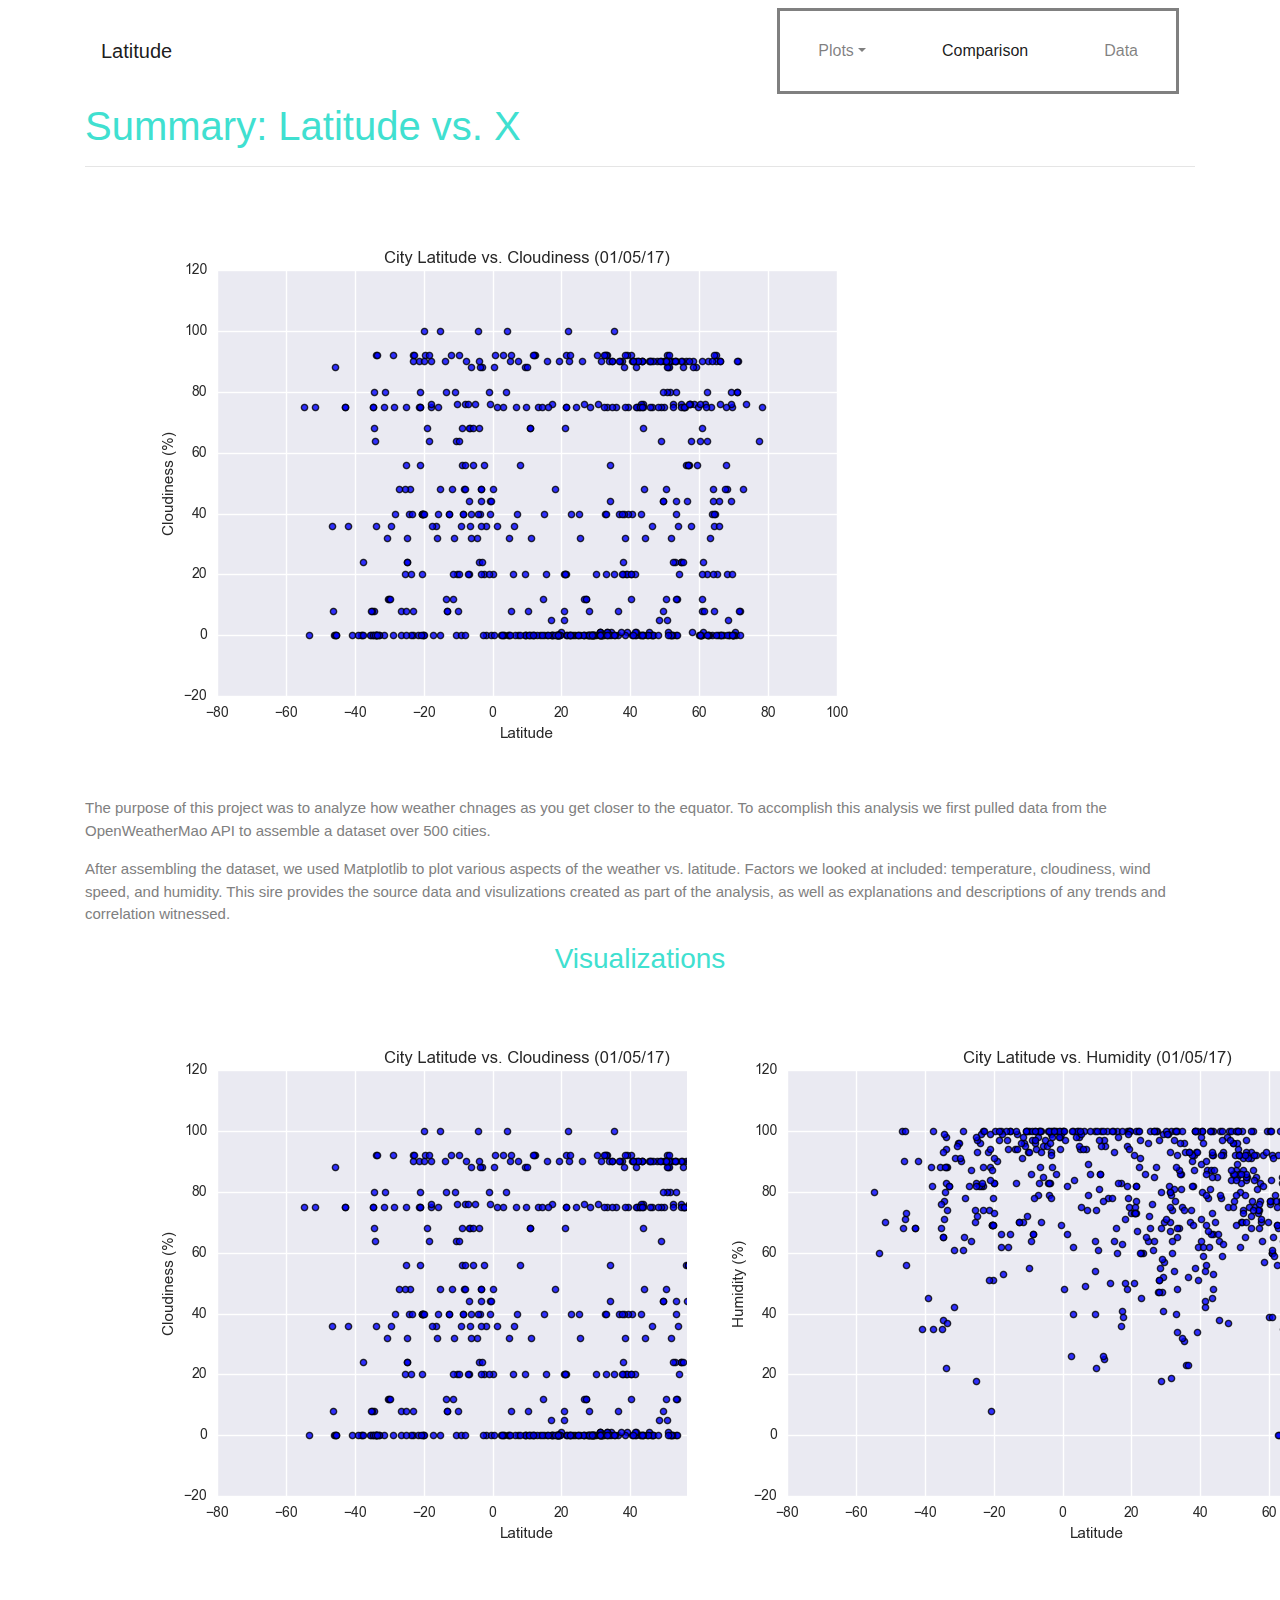
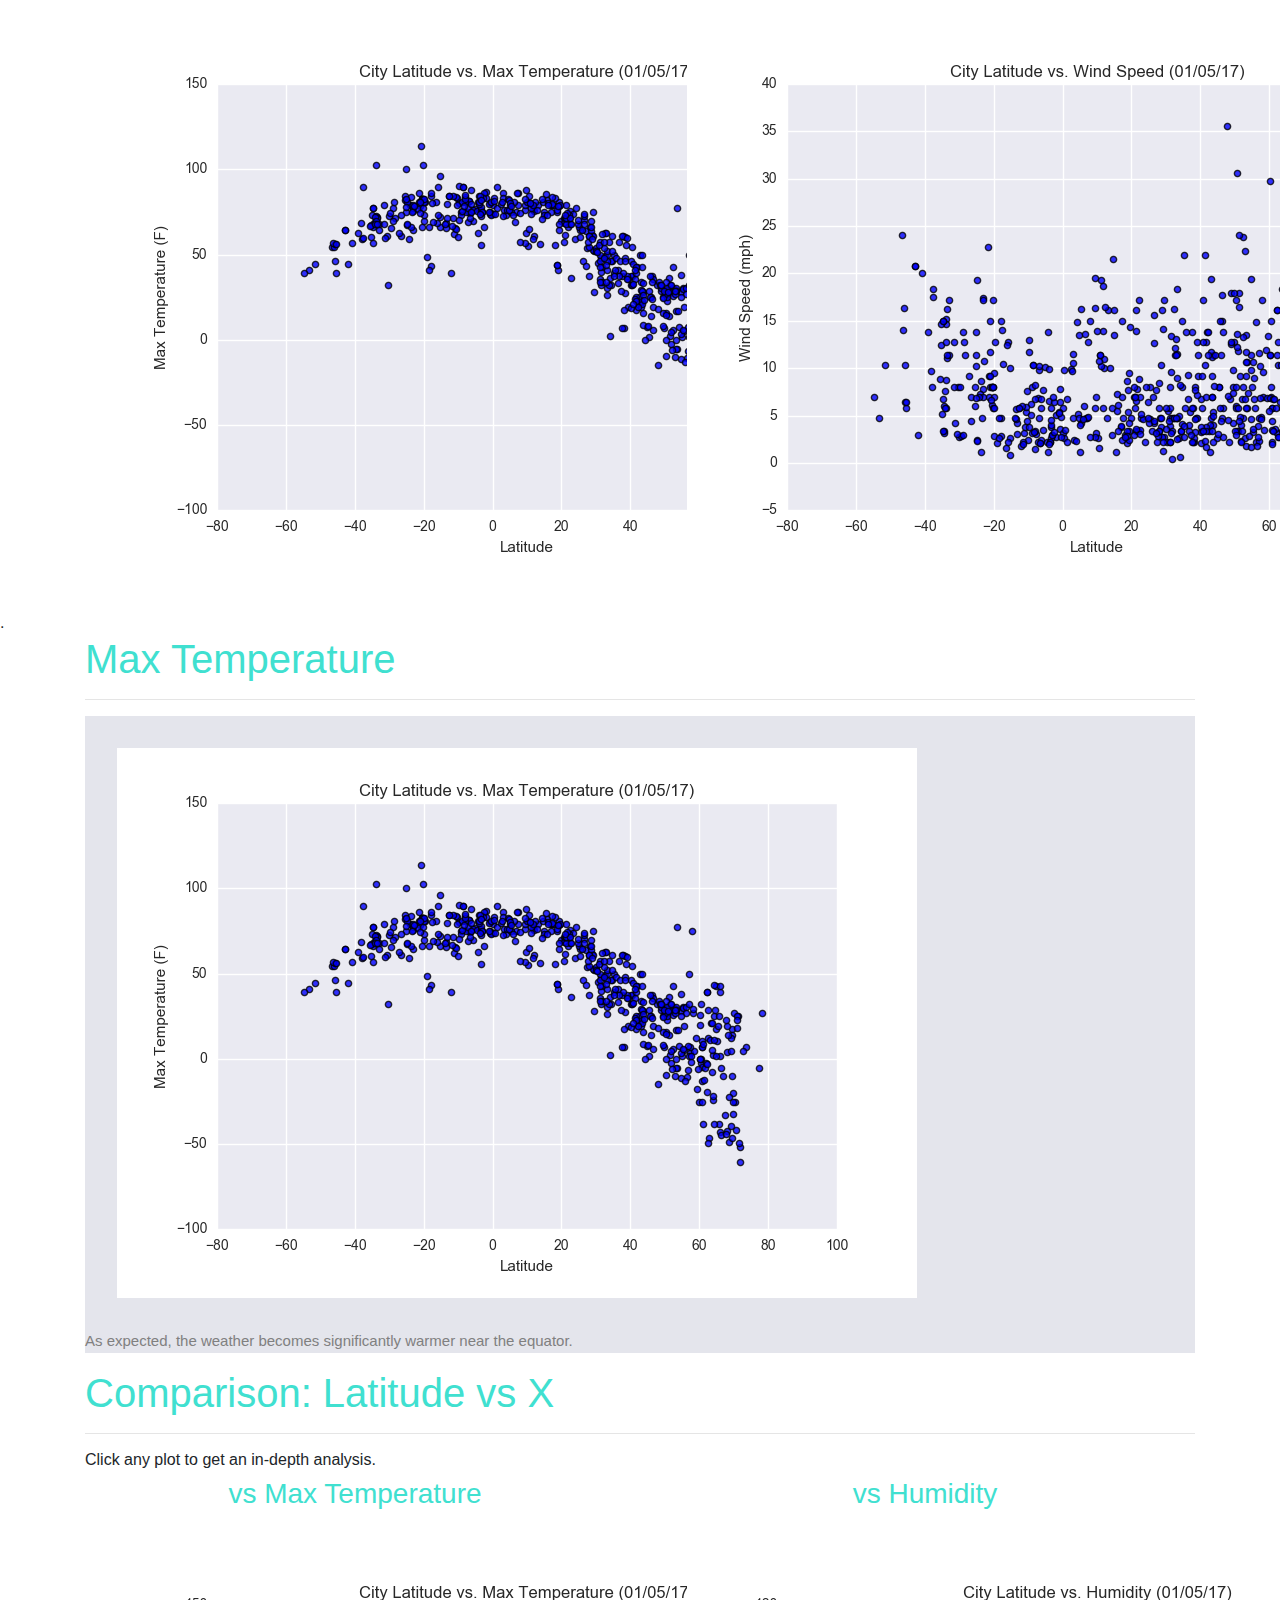
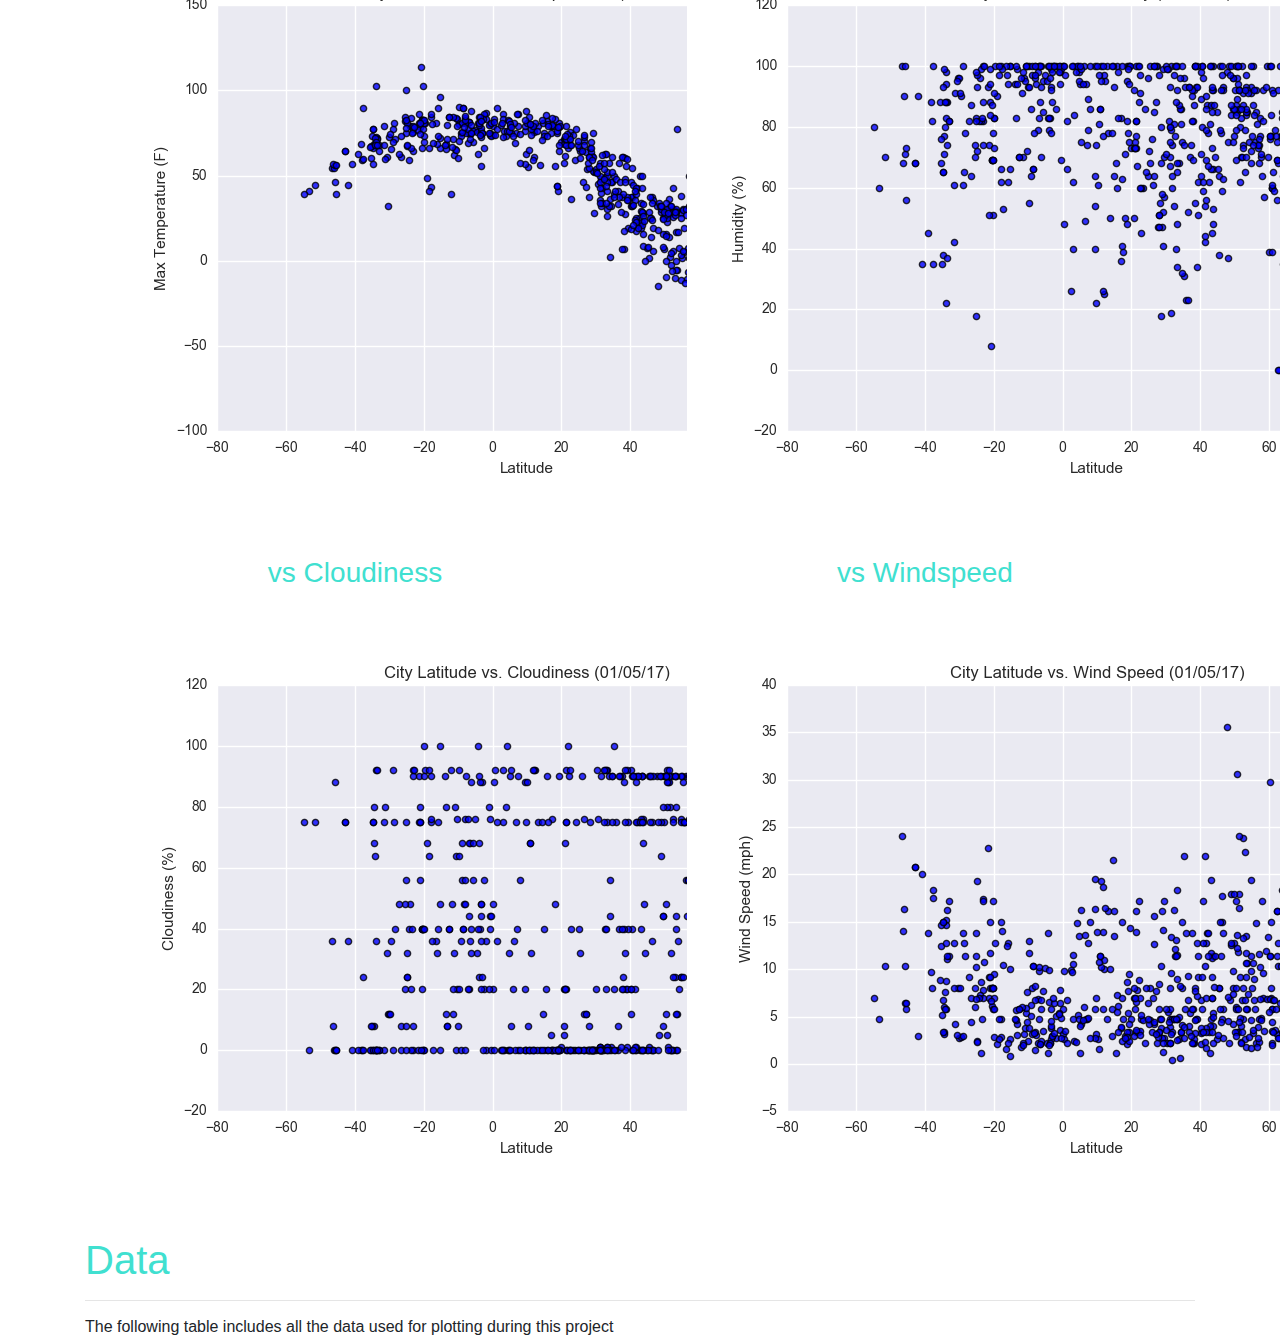
<file: index.html>
<!DOCTYPE html>
<html lang="en">

<head>
  <meta charset="UTF-8">
  <title>HW 9 | Assignment - Web Visualization Dashboard (Latitude)</title>
  <link rel="stylesheet" type="text/css" href="style.css">
  <!-- Bootstrap CSS -->
  <link rel="stylesheet" href="https://stackpath.bootstrapcdn.com/bootstrap/4.3.1/css/bootstrap.min.css" integrity="sha384-ggOyR0iXCbMQv3Xipma34MD+dH/1fQ784/j6cY/iJTQUOhcWr7x9JvoRxT2MZw1T"
  crossorigin="anonymous">
</head>

<body>
  <div class="container">
    <nav class="navbar navbar-expand-md navbar-light bg-none">
      <a class="navbar-brand" href="index.html">Latitude</a>
      <button class="navbar-toggler d-lg-none" type="button" data-toggle="collapse" data-target="#collapsibleNavId" aria-controls="collapsibleNavId"
          aria-expanded="false" aria-label="Toggle navigation">
        <span class="navbar-toggler-icon"></span>
      </button>
      <div class="collapse navbar-collapse" id="collapsibleNavId">
        <ul class="navbar-nav ml-auto mt-2 mt-lg-0">
          <li class="nav-item dropdown">
             <a class="nav-link dropdown-toggle" href="#" id="dropdownId" data-toggle="dropdown" aria-haspopup="true" aria-expanded="false">Plots</a>
              <div class="dropdown-menu" aria-labelledby="dropdownId">
                <a class="dropdown-item" href="viz1.html">Visualization 1</a>
                <a class="dropdown-item" href="viz2.html">Visualization 2</a>
                <a class="dropdown-item" href="viz3.html">Visualization 3</a>
                <a class="dropdown-item" href="viz4.html">Visualization 4</a>
              </div>
          </li>
          <li class="nav-item active">
            <a class="nav-link" href="comp.html">Comparison <span class="sr-only">(current)</span></a>
          </li>
          <li class="nav-item">
            <a class="nav-link" href="data.html">Data</a>
          </li>
        </ul>
      </div>
    </nav>

    <!-- Landing Page -->
    <h1>Summary: Latitude vs. X</h1>
    <hr>

    <!-- Landing Page Image to start project explaination-->
    <a target="_blank" href="assets/images/cloudymap.png">
        <img src="assets/images/cloudymap.png" alt="Cloudy Map">
    </a>

    <!-- Landing Page paragraph 1-->
    <p>
        The purpose of this project was to analyze how weather chnages as you
        get closer to the equator. To accomplish this analysis we first pulled
        data from the OpenWeatherMao API to assemble a dataset over 500 cities.
    </p>

    <!-- Landing Page paragraph 2-->
    <P>
        After assembling the dataset, we used Matplotlib to plot various aspects
        of the weather vs. latitude. Factors we looked at included: temperature,
        cloudiness, wind speed, and humidity. This sire provides the source data
        and visulizations created as part of the analysis, as well as explanations
        and descriptions of any trends and correlation witnessed.
    </P>
  </div>
    <!-- Landing Page paragraph 4 visualizations-->
    <div class="container">

    <h3>Visualizations</h3>

      <div class="row">
          <div class="col-lg-6 col-md-6 col-sm-12">
            <a target="_blank" href="assets/images/cloudymap.png">
              <img src="assets/images/cloudymap.png" alt="Cloudy Map">
            </a>
          </div>
          <div class="col-lg-6 col-md-6 col-sm-12"">
            <a target="_blank" href="assets/images/humiditymap.png">
              <img src="assets/images/humiditymap.png" alt="Humidity Map">
            </a>
          </div>
      </div>
      <div class="row">
          <div class="col-lg-6 col-md-6 col-sm-12"">
            <a href="assets/images/temperaturemap.png">
              <img target="_blank" src="assets/images/temperaturemap.png" alt="Tempurature Map">
            </a>
          </div>
          <div class="col-lg-6 col-md-6 col-sm-12"">
            <a href="assets/images/windmap.png">
              <img target="_blank" src="assets/images/windmap.png" alt="Wind Map">
            </a>
          </div>
      </div>
    </div>
    
    <!-- Visualization Page-->
    .<div class="container">
      <h1>Max Temperature</h1>
      <hr>
      <section>
          <article>
            <a href="assets/images/temperaturemap.png">
              <img target="_blank" src="assets/images/temperaturemap.png" alt="Tempurature Map">
            </a>
          </article>
          <article>
            <p>
              As expected, the weather becomes significantly warmer near the equator.
            </p>
          </article>
      </section>
    </div>


    <!-- Comaprison Page -->
    <div class="container"> 

    <h1>Comparison: Latitude vs X</h1>
    <hr>
    <h6>Click any plot to get an in-depth analysis.</h6>

      <div class="row mb-4">
        <div class="col-lg-6 col-md-6 col-sm-12 col-xs-12">
          <h3>vs Max Temperature</h3>
              <a href="assets/images/temperaturemap.png">
              <img target="_blank" src="assets/images/temperaturemap.png" alt="Tempurature Map">
              </a> 
        </div>
        <div class="col-lg-6 col-md-6 col-sm-12 col-xs-12">
          <h3>vs Humidity</h3>
                <a target="_blank" href="assets/images/humiditymap.png">
                  <img src="assets/images/humiditymap.png" alt="Humidity Map">
                </a>
        </div>
      </div>

      <div class="row mb-4">
          <div class="col-lg-6 col-md-6 col-sm-12 col-xs-12">
            <h3>vs Cloudiness</h3>
                  <a target="_blank" href="assets/images/cloudymap.png">
                    <img src="assets/images/cloudymap.png" alt="Cloudy Map">
                  </a>
          </div>
          <div class="col-lg-6 col-md-6 col-sm-12 col-xs-12">
            <h3>vs Windspeed</h3>
                  <a href="assets/images/windmap.png">
                    <img target="_blank" src="assets/images/windmap.png" alt="Wind Map">
                  </a>  
          </div>
      </div>
    </div>

    <!--Data Page-->
    <div class="container">
      <h1>Data</h1>
      <hr>
      <h6>The following table includes all the data used for plotting during this project</h6>


    </div>
</body>

</html>
</file>
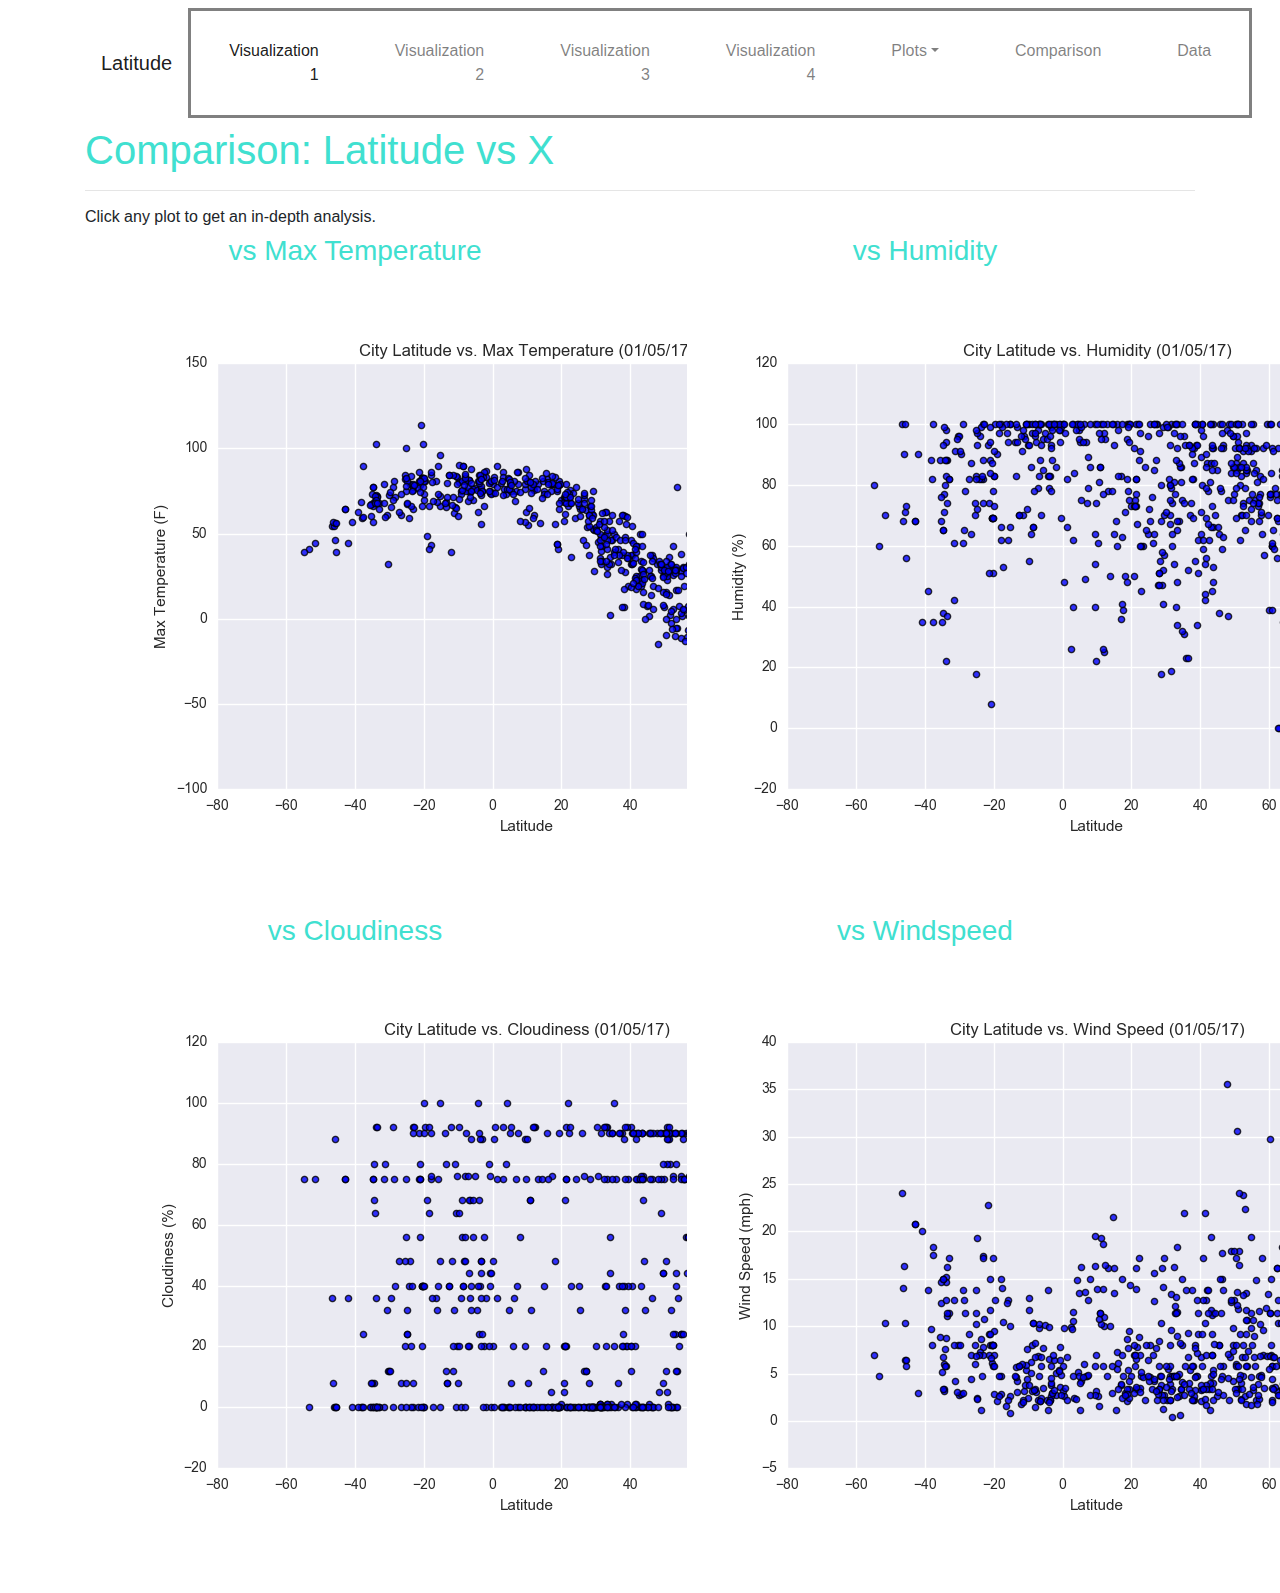
<file: comp.html>
<!DOCTYPE html>
<html lang="en">

<head>
  <meta charset="UTF-8">
  <title>HW 9 | Assignment - Web Visualization Dashboard (Latitude)</title>
  <link rel="stylesheet" type="text/css" href="style.css">
  <!-- Bootstrap CSS -->
  <link rel="stylesheet" href="https://stackpath.bootstrapcdn.com/bootstrap/4.3.1/css/bootstrap.min.css" integrity="sha384-ggOyR0iXCbMQv3Xipma34MD+dH/1fQ784/j6cY/iJTQUOhcWr7x9JvoRxT2MZw1T"
  crossorigin="anonymous">
</head>

<body>
  <div class="container">
      <nav class="navbar navbar-expand-md navbar-light bg-none">
          <a class="navbar-brand" href="index.html">Latitude</a>
          <button class="navbar-toggler d-lg-none" type="button" data-toggle="collapse" data-target="#collapsibleNavId" aria-controls="collapsibleNavId"
              aria-expanded="false" aria-label="Toggle navigation">
            <span class="navbar-toggler-icon"></span>
          </button>
          <div class="collapse navbar-collapse" id="collapsibleNavId">
            <ul class="navbar-nav ml-auto mt-2 mt-lg-0">
                <li class="nav-item active">
                    <a class="nav-link" href="viz1.html">Visualization 1</a>
                </li>
                <li class="nav-item">
                    <a class="nav-link" href="viz2.html">Visualization 2</a>
                </li>
                <li class="nav-item">
                    <a class="nav-link" href="viz3.html">Visualization 3</a>
                </li>
                <li class="nav-item">
                    <a class="nav-link" href="viz4.html">Visualization 4</a>
                </li>
              
              <li class="nav-item dropdown">
                 <a class="nav-link dropdown-toggle" href="#" id="dropdownId" data-toggle="dropdown" aria-haspopup="true" aria-expanded="false">Plots</a>
                  <div class="dropdown-menu" aria-labelledby="dropdownId">
                    <a class="dropdown-item" href="viz1.html">Visualization 1</a>
                    <a class="dropdown-item" href="viz2.html">Visualization 2</a>
                    <a class="dropdown-item" href="viz3.html">Visualization 3</a>
                    <a class="dropdown-item" href="viz4.html">Visualization 4</a>
                  </div>
              </li>
              <li class="nav-item">
                <a class="nav-link" href="comp.html">Comparison</a>
              </li>
              <li class="nav-item">
                <a class="nav-link" href="data.html">Data</a>
              </li>
            </ul>
          </div>
        </nav>
    </div>

    <!-- Comaprison Page -->
    <div class="container"> 

    <h1>Comparison: Latitude vs X</h1>
    <hr>
    <h6>Click any plot to get an in-depth analysis.</h6>

      <div class="row mb-4">
        <div class="col-lg-6 col-md-6 col-sm-12 col-xs-12">
          <h3>vs Max Temperature</h3>
              <a href="assets/images/temperaturemap.png">
              <img target="_blank" src="assets/images/temperaturemap.png" alt="Tempurature Map">
              </a> 
        </div>
        <div class="col-lg-6 col-md-6 col-sm-12 col-xs-12">
          <h3>vs Humidity</h3>
                <a target="_blank" href="assets/images/humiditymap.png">
                  <img src="assets/images/humiditymap.png" alt="Humidity Map">
                </a>
        </div>
      </div>

      <div class="row mb-4">
          <div class="col-lg-6 col-md-6 col-sm-12 col-xs-12">
            <h3>vs Cloudiness</h3>
                  <a target="_blank" href="assets/images/cloudymap.png">
                    <img src="assets/images/cloudymap.png" alt="Cloudy Map">
                  </a>
          </div>
          <div class="col-lg-6 col-md-6 col-sm-12 col-xs-12">
            <h3>vs Windspeed</h3>
                  <a href="assets/images/windmap.png">
                    <img target="_blank" src="assets/images/windmap.png" alt="Wind Map">
                  </a>  
          </div>
      </div>
    </div>
</body>

</html>
</file>
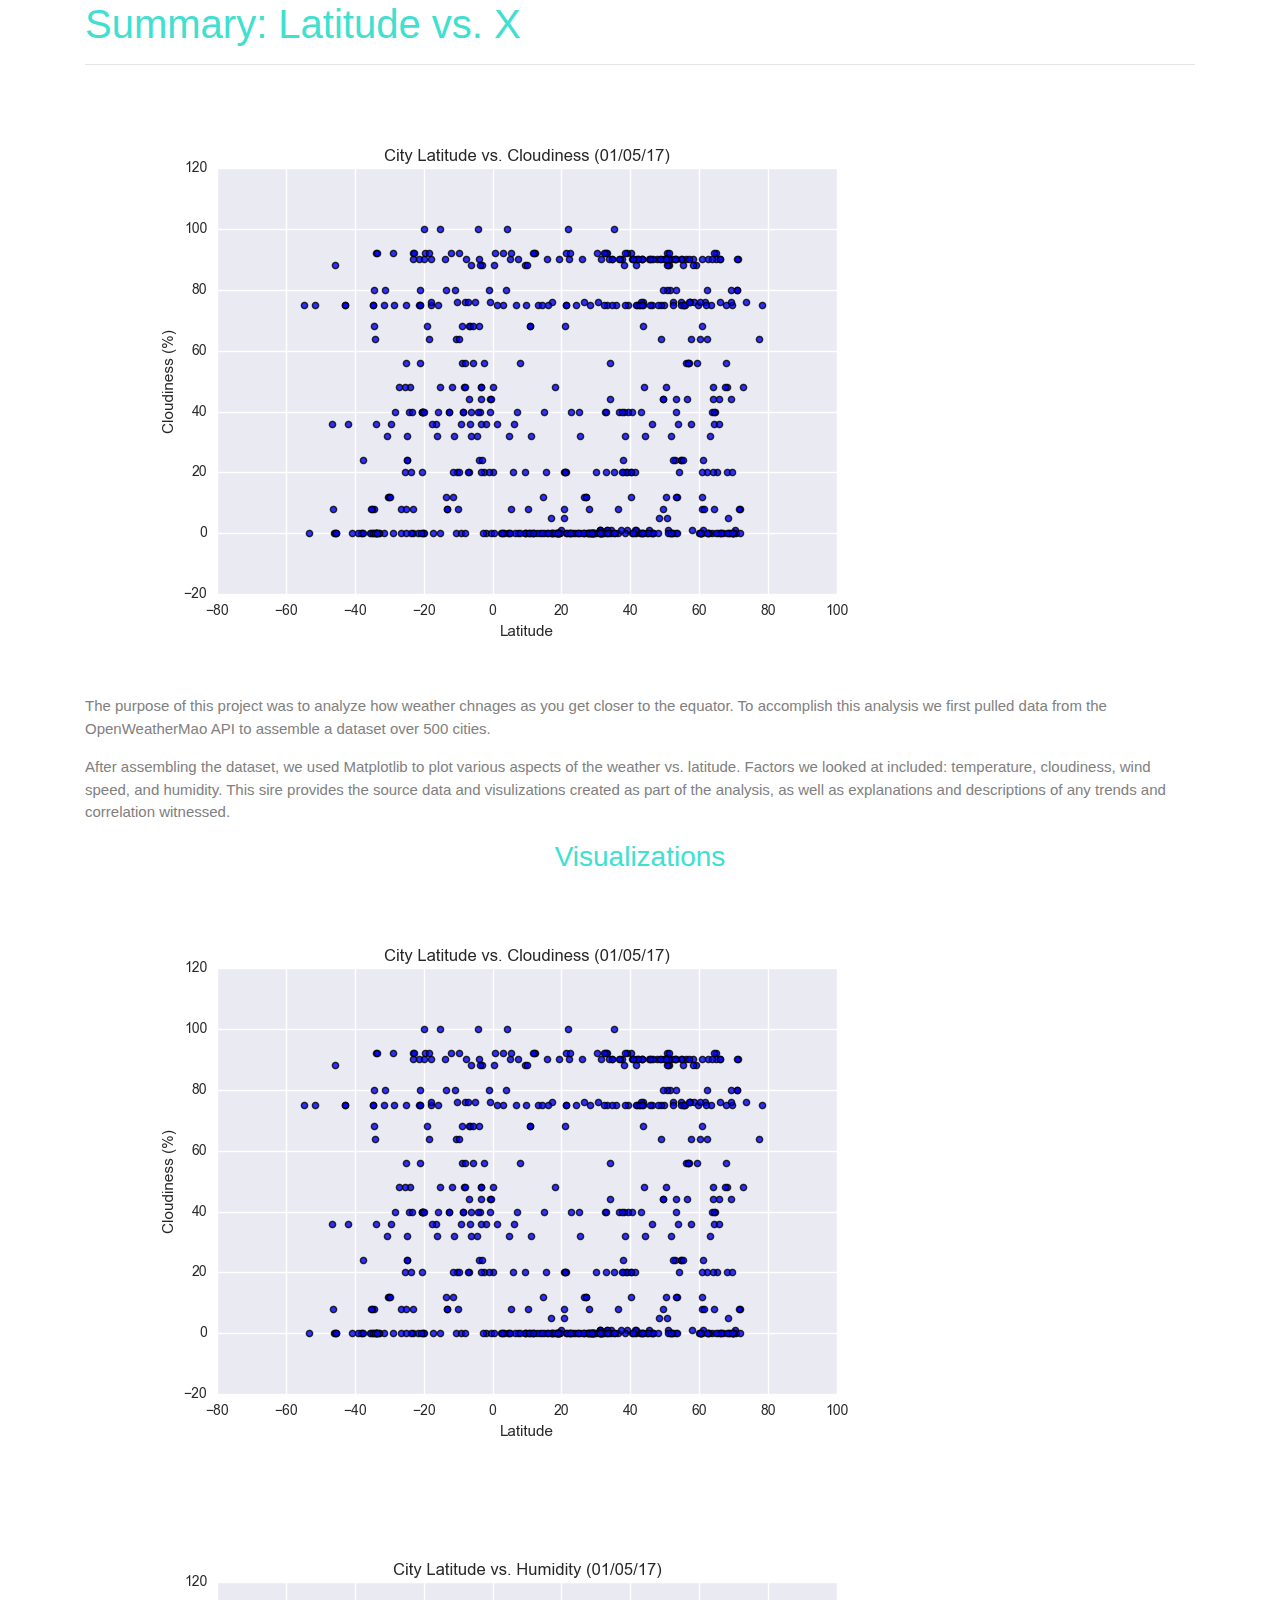
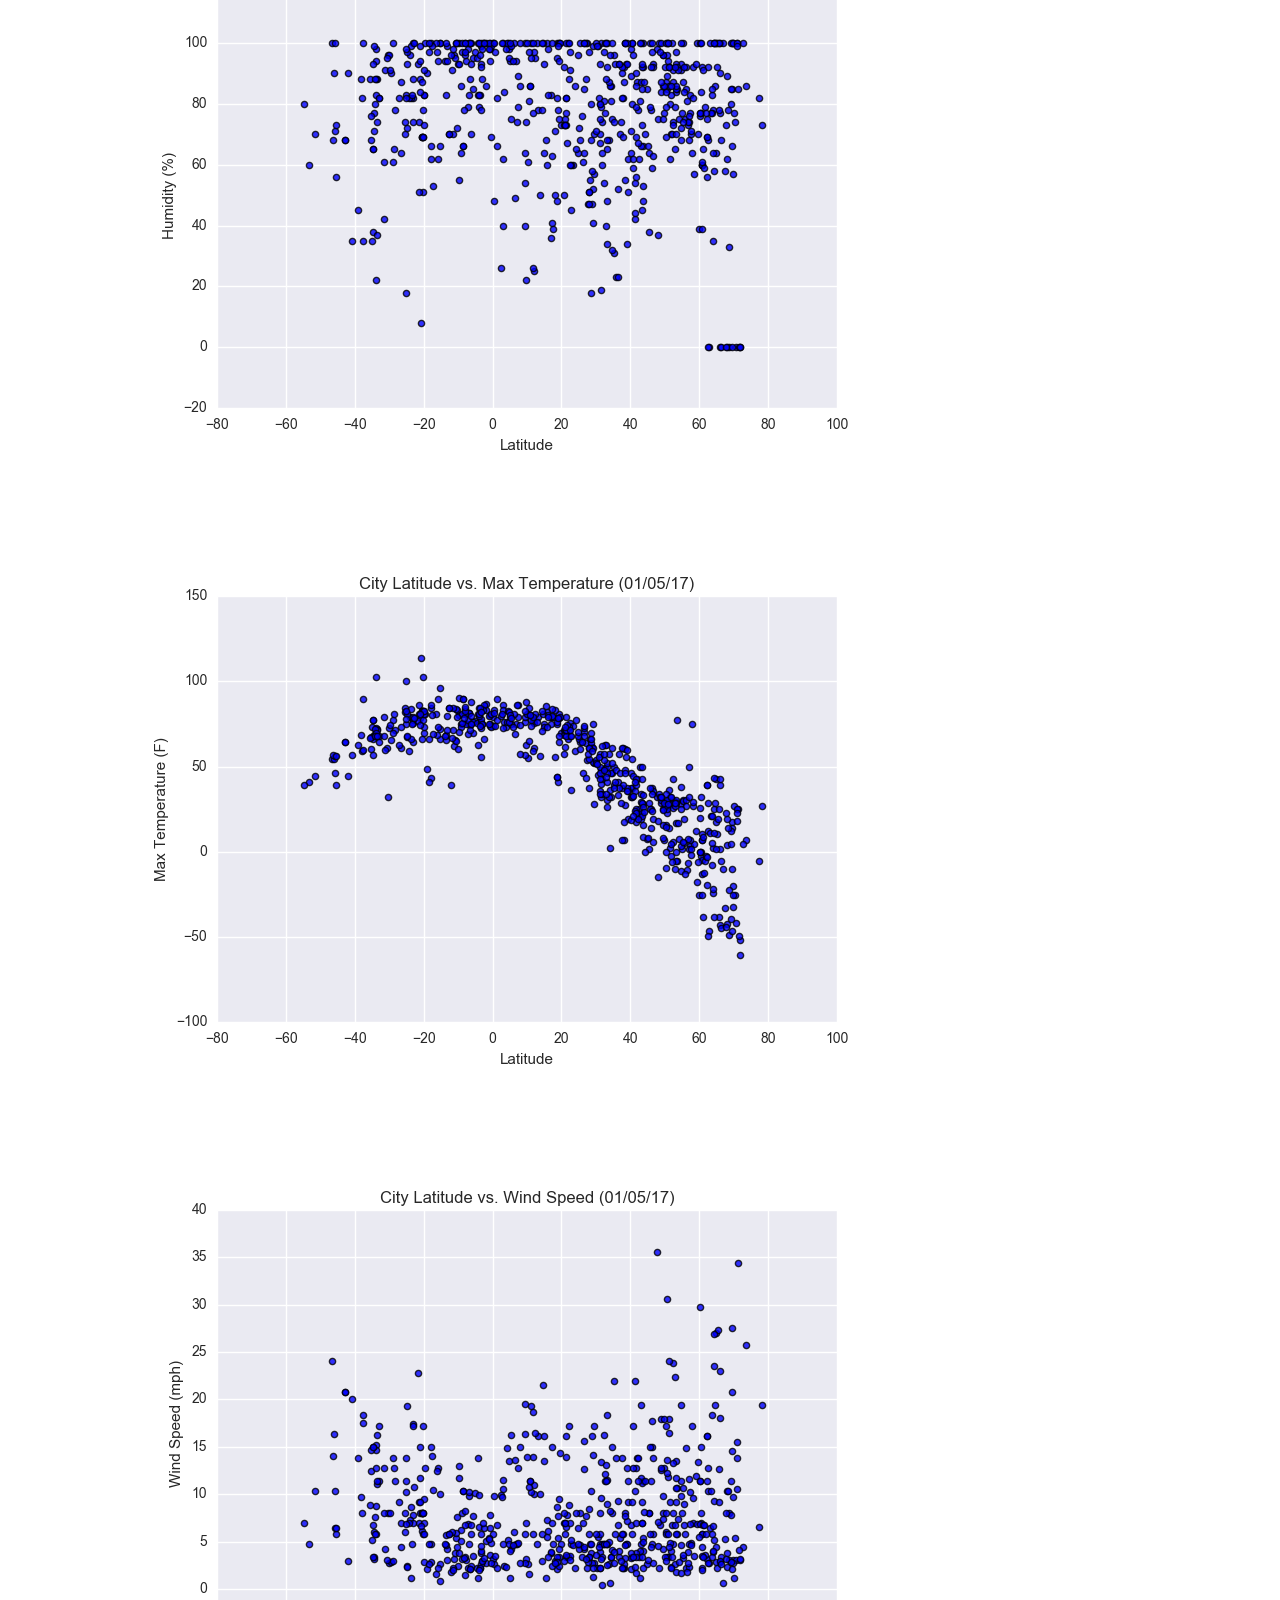
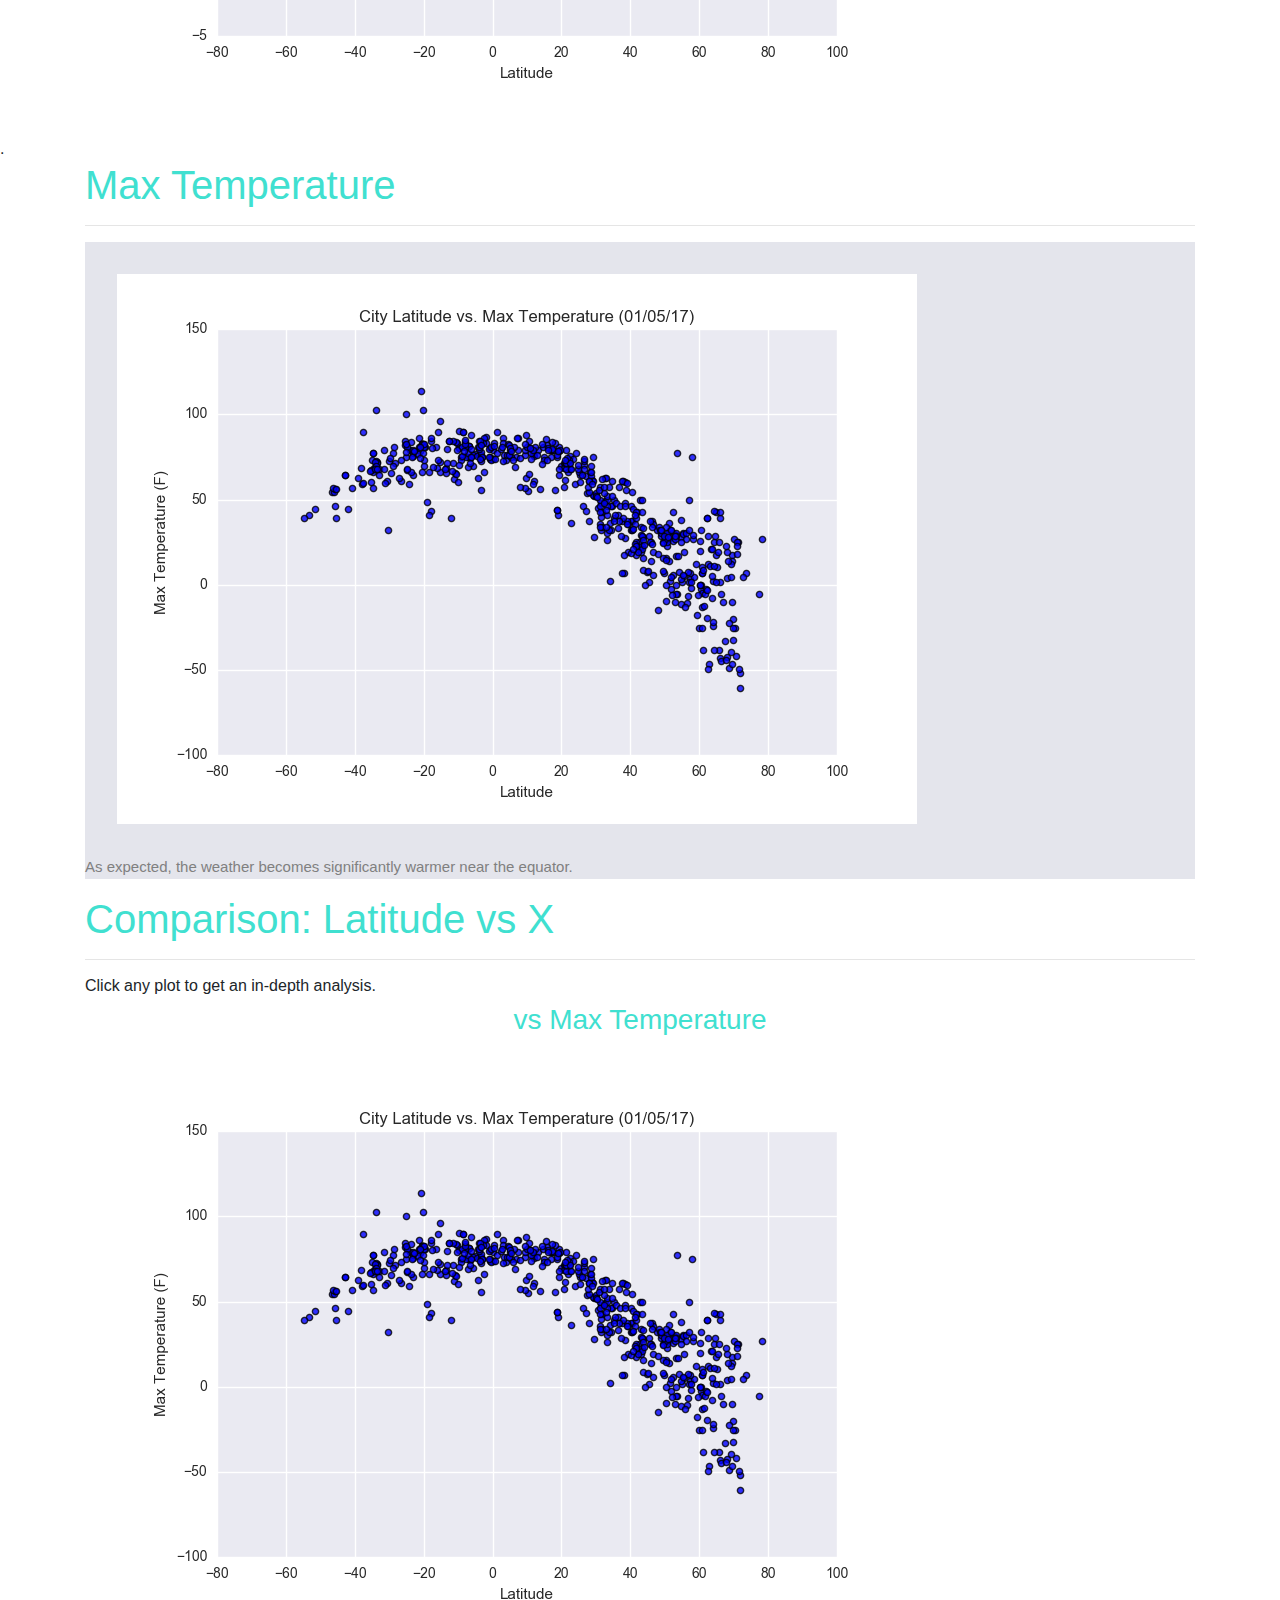
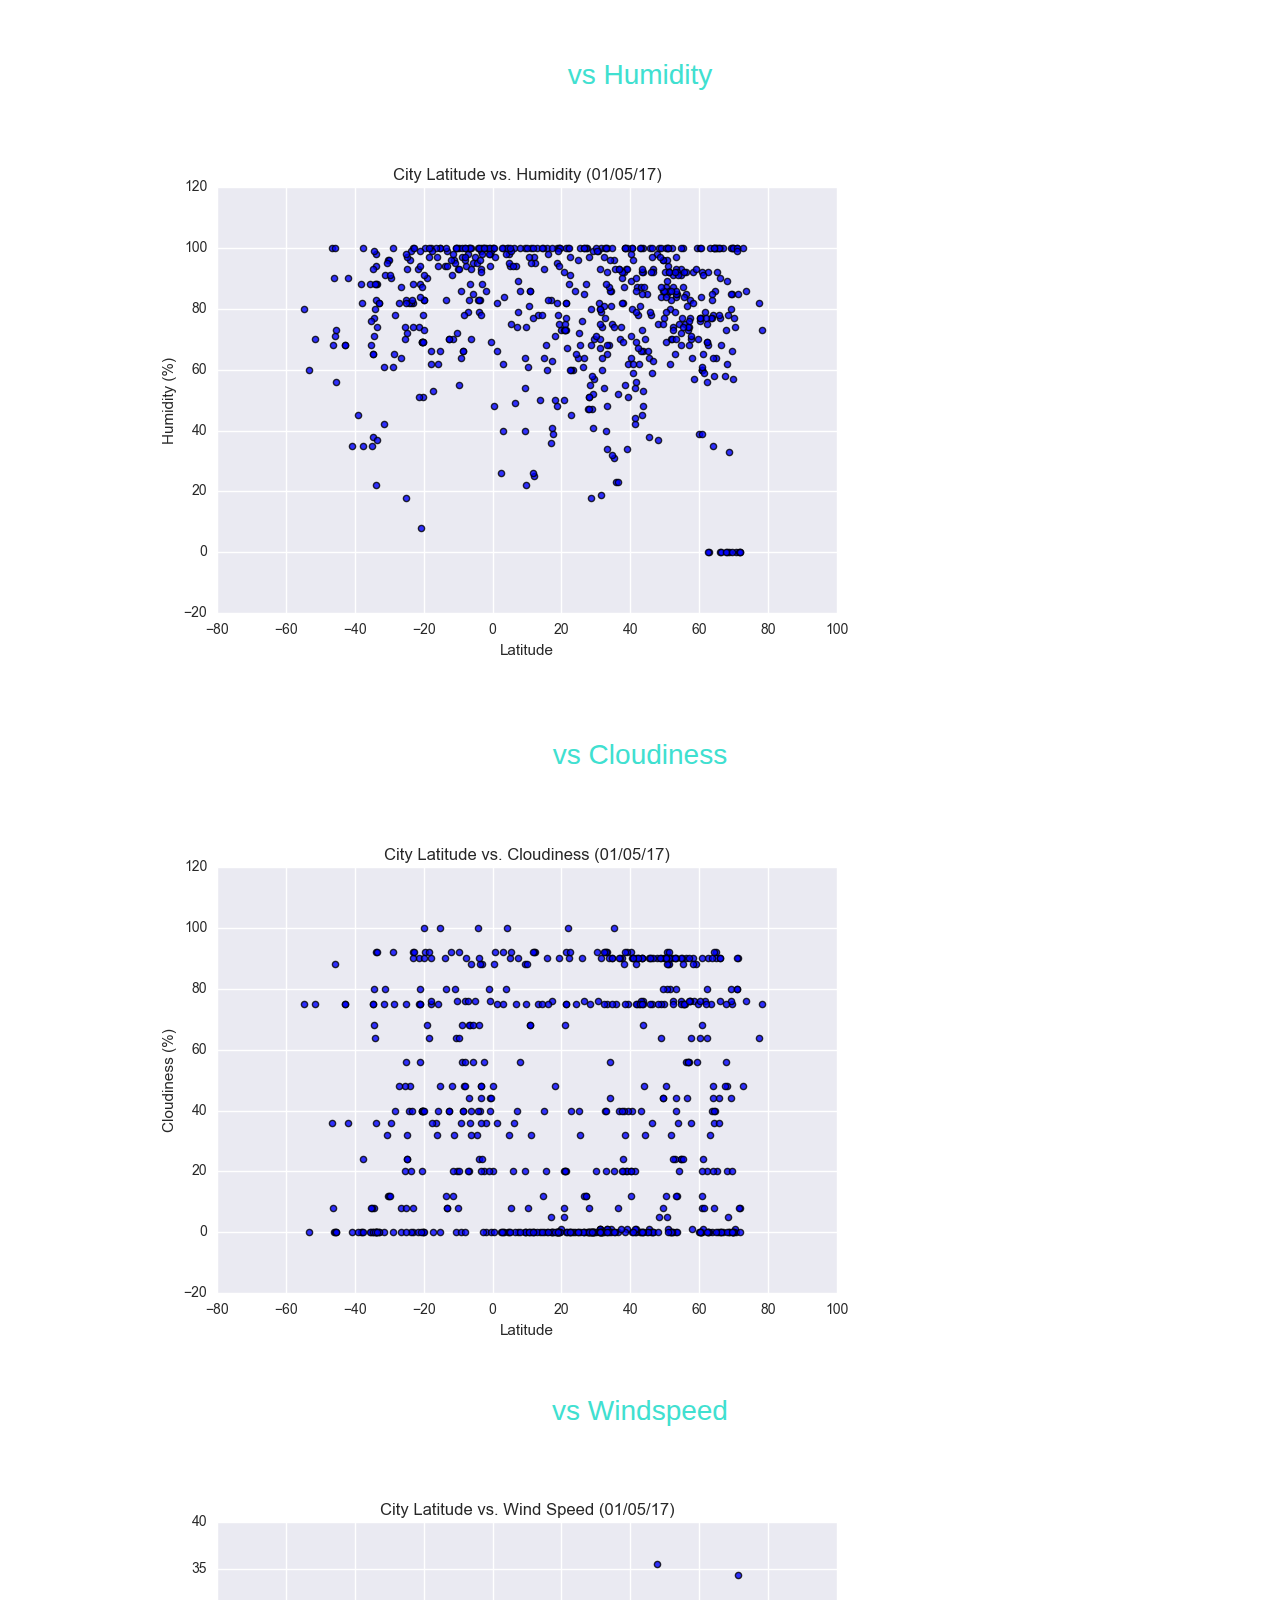
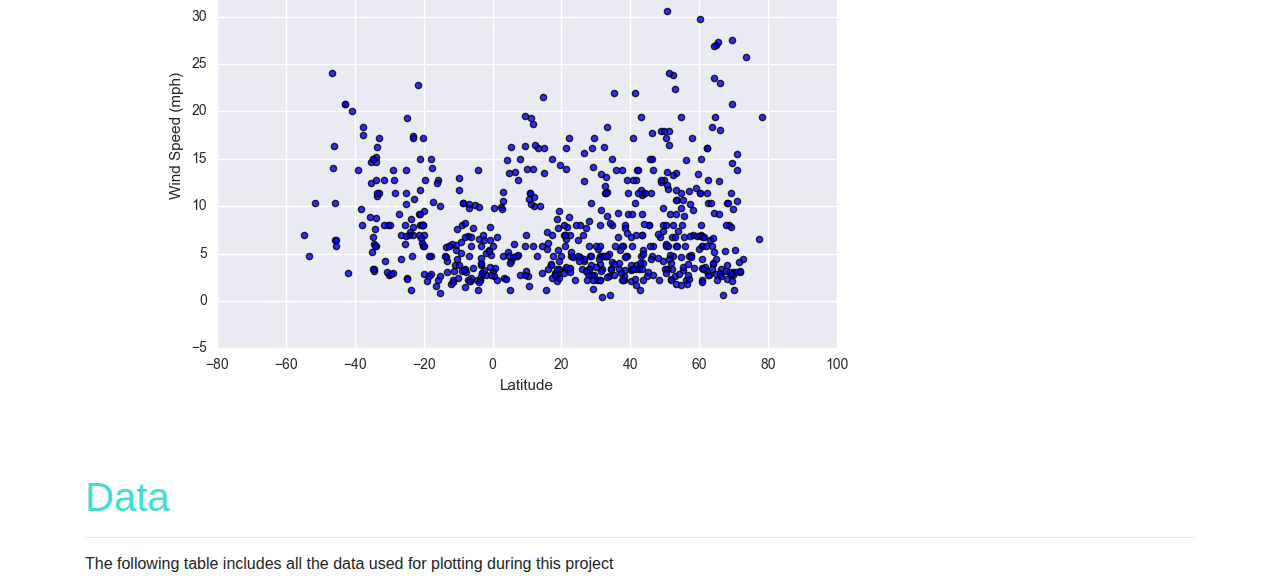
<file: HW.html>
<!DOCTYPE html>
<html lang="en">

<head>
  <meta charset="UTF-8">
  <title>Unit 12 | Assignment - Web Visualization Dashboard (Latitude)</title>
  <link rel="stylesheet" type="text/css" href="style.css">
  <!-- Bootstrap CSS -->
  <link rel="stylesheet" href="https://stackpath.bootstrapcdn.com/bootstrap/4.3.1/css/bootstrap.min.css" integrity="sha384-ggOyR0iXCbMQv3Xipma34MD+dH/1fQ784/j6cY/iJTQUOhcWr7x9JvoRxT2MZw1T"
  crossorigin="anonymous">
</head>

<body>
  <div class="container">

    <!-- Landing Page -->
    <h1>Summary: Latitude vs. X</h1>
    <hr>

    <!-- Landing Page Image to start project explaination-->
    <a target="_blank" href="assets/images/cloudymap.png">
        <img src="assets/images/cloudymap.png" alt="Cloudy Map">
    </a>

    <!-- Landing Page paragraph 1-->
    <p>
        The purpose of this project was to analyze how weather chnages as you
        get closer to the equator. To accomplish this analysis we first pulled
        data from the OpenWeatherMao API to assemble a dataset over 500 cities.
    </p>

    <!-- Landing Page paragraph 2-->
    <P>
        After assembling the dataset, we used Matplotlib to plot various aspects
        of the weather vs. latitude. Factors we looked at included: temperature,
        cloudiness, wind speed, and humidity. This sire provides the source data
        and visulizations created as part of the analysis, as well as explanations
        and descriptions of any trends and correlation witnessed.
    </P>
  </div>
    <!-- Landing Page paragraph 4 visualizations-->
    <div class="container">

    <h3>Visualizations</h3>

      <div class="row">
          <div class="col">
            <a target="_blank" href="assets/images/cloudymap.png">
              <img src="assets/images/cloudymap.png" alt="Cloudy Map">
            </a>
          </div>
          <div class="col">
            <a target="_blank" href="assets/images/humiditymap.png">
              <img src="assets/images/humiditymap.png" alt="Humidity Map">
            </a>
          </div>
          <div class="col">
            <a href="assets/images/temperaturemap.png">
              <img target="_blank" src="assets/images/temperaturemap.png" alt="Tempurature Map">
            </a>
          </div>
          <div class="col">
            <a href="assets/images/windmap.png">
              <img target="_blank" src="assets/images/windmap.png" alt="Wind Map">
            </a>
          </div>
      </div>
    </div>
    
    <!-- Visualization Page-->
    .<div class="container">
      <h1>Max Temperature</h1>
      <hr>
      <section>
          <article>
            <a href="assets/images/temperaturemap.png">
              <img target="_blank" src="assets/images/temperaturemap.png" alt="Tempurature Map">
            </a>
          </article>
          <article>
            <p>
              As expected, the weather becomes significantly warmer near the equator.
            </p>
          </article>
      </section>
    </div>


    <!-- Comaprison Page -->
    <div class="container"> 

    <h1>Comparison: Latitude vs X</h1>
    <hr>
    <h6>Click any plot to get an in-depth analysis.</h6>

      <div class="row mb-4">
        <div class="col">
          <h3>vs Max Temperature</h3>
              <a href="assets/images/temperaturemap.png">
              <img target="_blank" src="assets/images/temperaturemap.png" alt="Tempurature Map">
              </a> 
        </div>
        <div class="col">
          <h3>vs Humidity</h3>
                <a target="_blank" href="assets/images/humiditymap.png">
                  <img src="assets/images/humiditymap.png" alt="Humidity Map">
                </a>
        </div>
      </div>

      <div class="row mb-4">
          <div class="col">
            <h3>vs Cloudiness</h3>
                  <a target="_blank" href="assets/images/cloudymap.png">
                    <img src="assets/images/cloudymap.png" alt="Cloudy Map">
                  </a>
          </div>
          <div class="col">
            <h3>vs Windspeed</h3>
                  <a href="assets/images/windmap.png">
                    <img target="_blank" src="assets/images/windmap.png" alt="Wind Map">
                  </a>  
          </div>
      </div>
    </div>

    <!--Data Page-->
    <div class="container">
      <h1>Data</h1>
      <hr>
      <h6>The following table includes all the data used for plotting during this project</h6>


    </div>
</body>

</html>
</file>
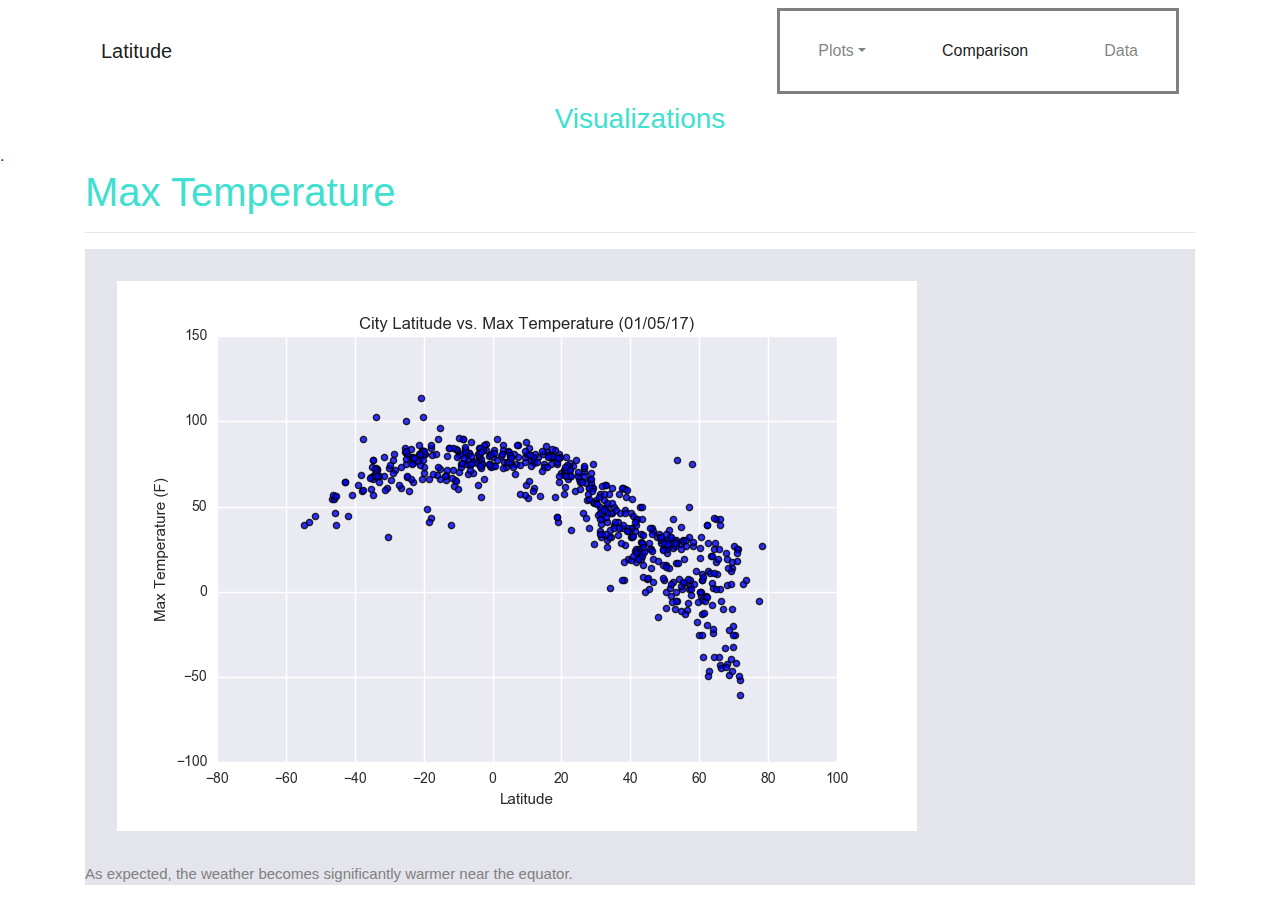
<file: viz1.html>
<!DOCTYPE html>
<html lang="en">

<head>
  <meta charset="UTF-8">
  <title>HW 9 | Assignment - Web Visualization Dashboard (Latitude)</title>
  <link rel="stylesheet" type="text/css" href="style.css">
  <!-- Bootstrap CSS -->
  <link rel="stylesheet" href="https://stackpath.bootstrapcdn.com/bootstrap/4.3.1/css/bootstrap.min.css" integrity="sha384-ggOyR0iXCbMQv3Xipma34MD+dH/1fQ784/j6cY/iJTQUOhcWr7x9JvoRxT2MZw1T"
  crossorigin="anonymous">
</head>

<body>
  <div class="container">
      <nav class="navbar navbar-expand-md navbar-light bg-none">
          <a class="navbar-brand" href="index.html">Latitude</a>
          <button class="navbar-toggler d-lg-none" type="button" data-toggle="collapse" data-target="#collapsibleNavId" aria-controls="collapsibleNavId"
              aria-expanded="false" aria-label="Toggle navigation">
            <span class="navbar-toggler-icon"></span>
          </button>
          <div class="collapse navbar-collapse" id="collapsibleNavId">
            <ul class="navbar-nav ml-auto mt-2 mt-lg-0">
              <li class="nav-item dropdown">
                 <a class="nav-link dropdown-toggle" href="#" id="dropdownId" data-toggle="dropdown" aria-haspopup="true" aria-expanded="false">Plots</a>
                  <div class="dropdown-menu" aria-labelledby="dropdownId">
                    <a class="dropdown-item" href="viz1.html">Visualization 1</a>
                    <a class="dropdown-item" href="viz2.html">Visualization 2</a>
                    <a class="dropdown-item" href="viz3.html">Visualization 3</a>
                    <a class="dropdown-item" href="viz4.html">Visualization 4</a>
                  </div>
              </li>
              <li class="nav-item active">
                <a class="nav-link" href="comp.html">Comparison <span class="sr-only">(current)</span></a>
              </li>
              <li class="nav-item">
                <a class="nav-link" href="data.html">Data</a>
              </li>
            </ul>
          </div>
        </nav>
  </div>

    <!-- Landing Page paragraph 4 visualizations-->
    <div class="container">

    <h3>Visualizations</h3>

    </div>
    
    <!-- Visualization Page-->
    .<div class="container">
      <h1>Max Temperature</h1>
      <hr>
      <section>
          <article>
            <a href="assets/images/temperaturemap.png">
              <img target="_blank" src="assets/images/temperaturemap.png" alt="Tempurature Map">
            </a>
          </article>
          <article>
            <p>
              As expected, the weather becomes significantly warmer near the equator.
            </p>
          </article>
      </section>
    </div>


    </div>
</body>

</html>
</file>
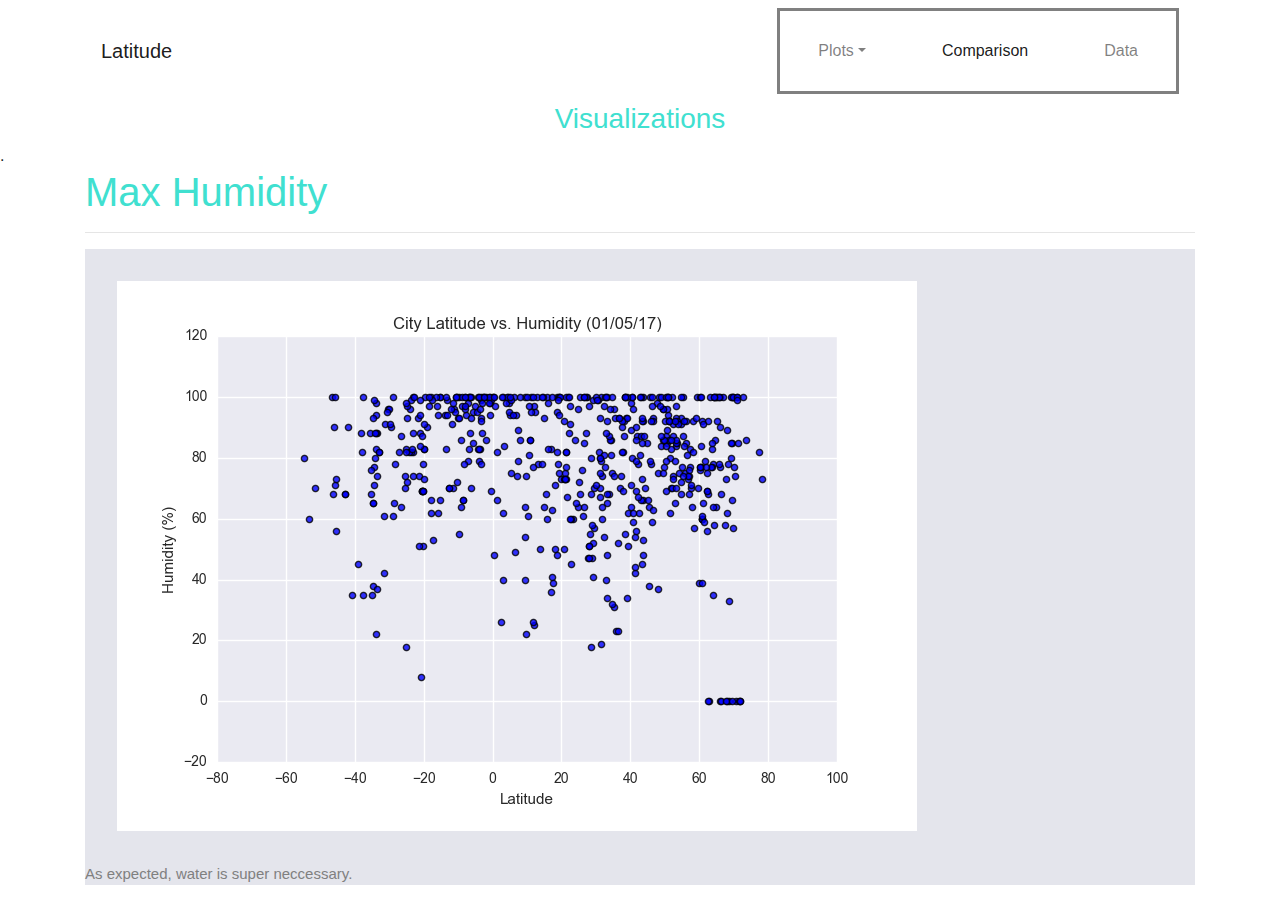
<file: viz2.html>
<!DOCTYPE html>
<html lang="en">

<head>
  <meta charset="UTF-8">
  <title>HW 9 | Assignment - Web Visualization Dashboard (Latitude)</title>
  <link rel="stylesheet" type="text/css" href="style.css">
  <!-- Bootstrap CSS -->
  <link rel="stylesheet" href="https://stackpath.bootstrapcdn.com/bootstrap/4.3.1/css/bootstrap.min.css" integrity="sha384-ggOyR0iXCbMQv3Xipma34MD+dH/1fQ784/j6cY/iJTQUOhcWr7x9JvoRxT2MZw1T"
  crossorigin="anonymous">
</head>

<body>
  <div class="container">
      <nav class="navbar navbar-expand-md navbar-light bg-none">
          <a class="navbar-brand" href="index.html">Latitude</a>
          <button class="navbar-toggler d-lg-none" type="button" data-toggle="collapse" data-target="#collapsibleNavId" aria-controls="collapsibleNavId"
              aria-expanded="false" aria-label="Toggle navigation">
            <span class="navbar-toggler-icon"></span>
          </button>
          <div class="collapse navbar-collapse" id="collapsibleNavId">
            <ul class="navbar-nav ml-auto mt-2 mt-lg-0">
              <li class="nav-item dropdown">
                 <a class="nav-link dropdown-toggle" href="#" id="dropdownId" data-toggle="dropdown" aria-haspopup="true" aria-expanded="false">Plots</a>
                  <div class="dropdown-menu" aria-labelledby="dropdownId">
                    <a class="dropdown-item" href="viz1.html">Visualization 1</a>
                    <a class="dropdown-item" href="viz2.html">Visualization 2</a>
                    <a class="dropdown-item" href="viz3.html">Visualization 3</a>
                    <a class="dropdown-item" href="viz4.html">Visualization 4</a>
                  </div>
              </li>
              <li class="nav-item active">
                <a class="nav-link" href="comp.html">Comparison <span class="sr-only">(current)</span></a>
              </li>
              <li class="nav-item">
                <a class="nav-link" href="data.html">Data</a>
              </li>
            </ul>
          </div>
        </nav>
      </div>

    <div class="container">

        <h3>Visualizations</h3>
    
    </div>
        
        <!-- Visualization Page-->
        .<div class="container">
          <h1>Max Humidity</h1>
          <hr>
          <section>
              <article>
                  <a target="_blank" href="assets/images/humiditymap.png">
                    <img src="assets/images/humiditymap.png" alt="Humidity Map">
                  </a>
              </article>
              <article>
                <p>
                  As expected, water is super neccessary.
                </p>
              </article>
          </section>
        </div>
    
    
        </div>
</body>

</html>
</file>
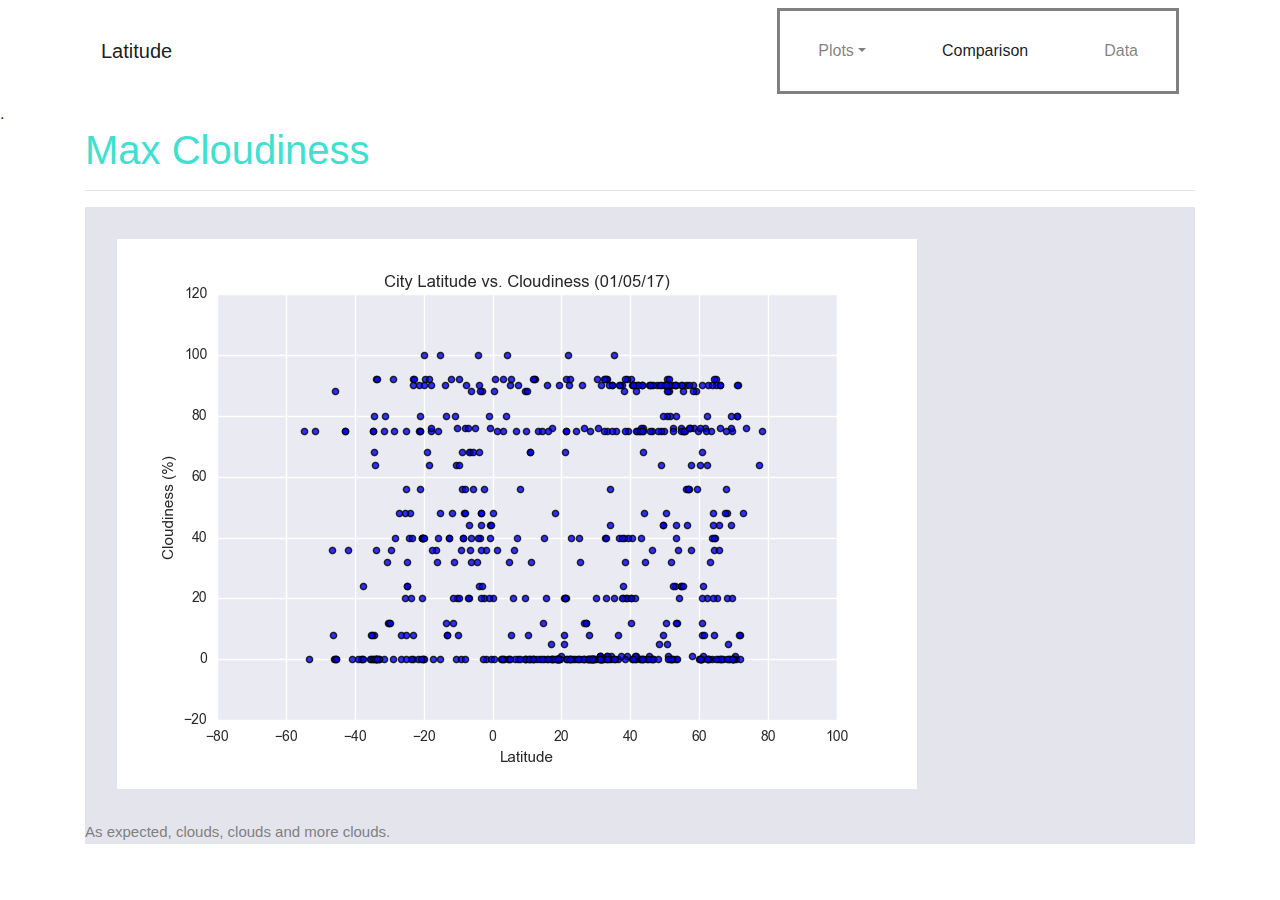
<file: viz3.html>
<!DOCTYPE html>
<html lang="en">

<head>
  <meta charset="UTF-8">
  <title>HW 9 | Assignment - Web Visualization Dashboard (Latitude)</title>
  <link rel="stylesheet" type="text/css" href="style.css">
  <!-- Bootstrap CSS -->
  <link rel="stylesheet" href="https://stackpath.bootstrapcdn.com/bootstrap/4.3.1/css/bootstrap.min.css" integrity="sha384-ggOyR0iXCbMQv3Xipma34MD+dH/1fQ784/j6cY/iJTQUOhcWr7x9JvoRxT2MZw1T"
  crossorigin="anonymous">
</head>

<body>
  <div class="container">
      <nav class="navbar navbar-expand-md navbar-light bg-none">
          <a class="navbar-brand" href="index.html">Latitude</a>
          <button class="navbar-toggler d-lg-none" type="button" data-toggle="collapse" data-target="#collapsibleNavId" aria-controls="collapsibleNavId"
              aria-expanded="false" aria-label="Toggle navigation">
            <span class="navbar-toggler-icon"></span>
          </button>
          <div class="collapse navbar-collapse" id="collapsibleNavId">
            <ul class="navbar-nav ml-auto mt-2 mt-lg-0">
              <li class="nav-item dropdown">
                 <a class="nav-link dropdown-toggle" href="#" id="dropdownId" data-toggle="dropdown" aria-haspopup="true" aria-expanded="false">Plots</a>
                  <div class="dropdown-menu" aria-labelledby="dropdownId">
                    <a class="dropdown-item" href="viz1.html">Visualization 1</a>
                    <a class="dropdown-item" href="viz2.html">Visualization 2</a>
                    <a class="dropdown-item" href="viz3.html">Visualization 3</a>
                    <a class="dropdown-item" href="viz4.html">Visualization 4</a>
                  </div>
              </li>
              <li class="nav-item active">
                <a class="nav-link" href="comp.html">Comparison <span class="sr-only">(current)</span></a>
              </li>
              <li class="nav-item">
                <a class="nav-link" href="data.html">Data</a>
              </li>
            </ul>
          </div>
        </nav>
    </div>
    
    <!-- Visualization Page-->
    .<div class="container">
      <h1>Max Cloudiness</h1>
      <hr>
      <section>
          <article>
              <a target="_blank" href="assets/images/cloudymap.png">
                <img src="assets/images/cloudymap.png" alt="Cloudy Map">
              </a>
          </article>
          <article>
            <p>
              As expected, clouds, clouds and more clouds.
            </p>
          </article>
      </section>
    </div>
</body>

</html>
</file>
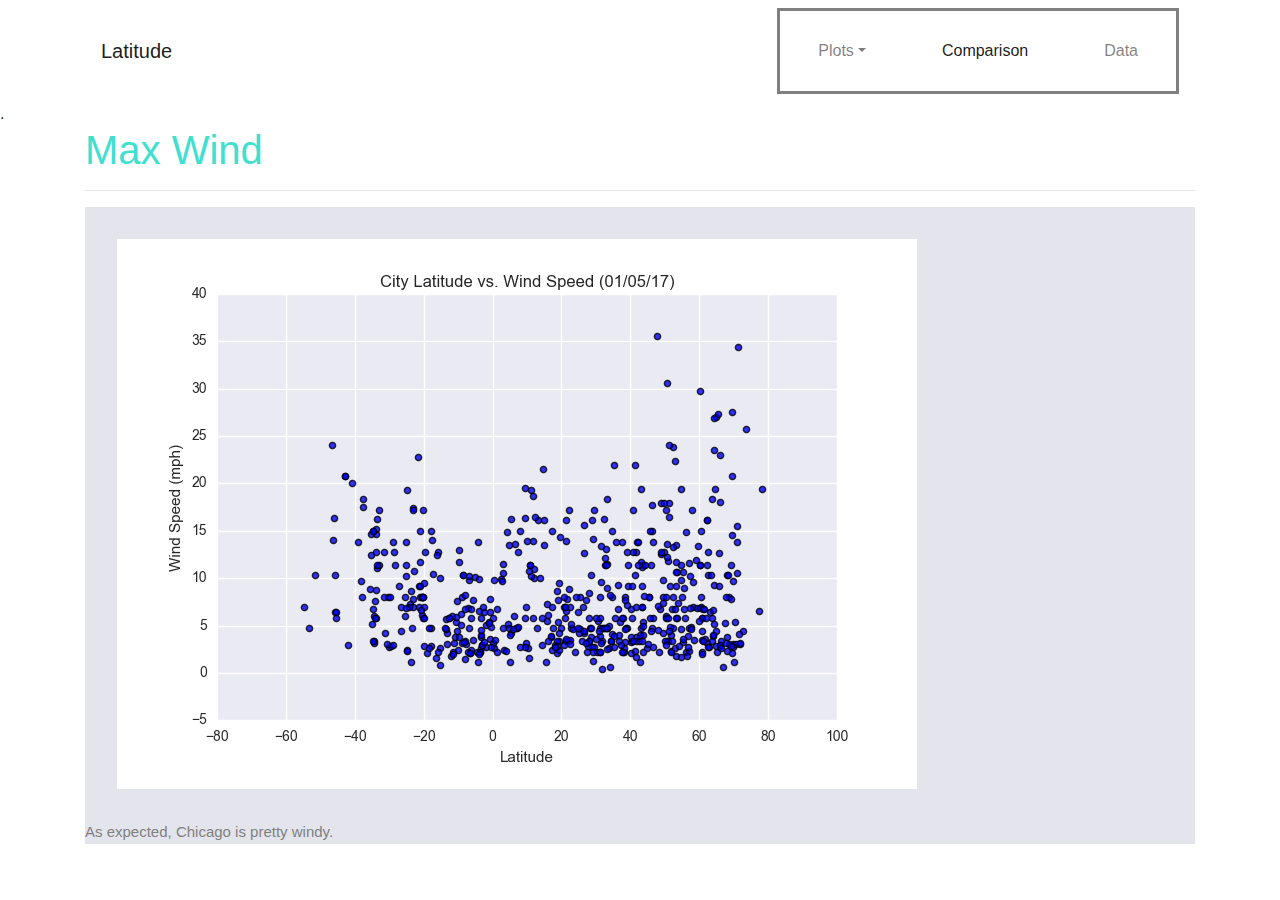
<file: viz4.html>
<!DOCTYPE html>
<html lang="en">

<head>
  <meta charset="UTF-8">
  <title>HW 9 | Assignment - Web Visualization Dashboard (Latitude)</title>
  <link rel="stylesheet" type="text/css" href="style.css">
  <!-- Bootstrap CSS -->
  <link rel="stylesheet" href="https://stackpath.bootstrapcdn.com/bootstrap/4.3.1/css/bootstrap.min.css" integrity="sha384-ggOyR0iXCbMQv3Xipma34MD+dH/1fQ784/j6cY/iJTQUOhcWr7x9JvoRxT2MZw1T"
  crossorigin="anonymous">
</head>

<body>
  <div class="container">
      <nav class="navbar navbar-expand-md navbar-light bg-none">
          <a class="navbar-brand" href="index.html">Latitude</a>
          <button class="navbar-toggler d-lg-none" type="button" data-toggle="collapse" data-target="#collapsibleNavId" aria-controls="collapsibleNavId"
              aria-expanded="false" aria-label="Toggle navigation">
            <span class="navbar-toggler-icon"></span>
          </button>
          <div class="collapse navbar-collapse" id="collapsibleNavId">
            <ul class="navbar-nav ml-auto mt-2 mt-lg-0">
              <li class="nav-item dropdown">
                 <a class="nav-link dropdown-toggle" href="#" id="dropdownId" data-toggle="dropdown" aria-haspopup="true" aria-expanded="false">Plots</a>
                  <div class="dropdown-menu" aria-labelledby="dropdownId">
                    <a class="dropdown-item" href="viz1.html">Visualization 1</a>
                    <a class="dropdown-item" href="viz2.html">Visualization 2</a>
                    <a class="dropdown-item" href="viz3.html">Visualization 3</a>
                    <a class="dropdown-item" href="viz4.html">Visualization 4</a>
                  </div>
              </li>
              <li class="nav-item active">
                <a class="nav-link" href="comp.html">Comparison <span class="sr-only">(current)</span></a>
              </li>
              <li class="nav-item">
                <a class="nav-link" href="data.html">Data</a>
              </li>
            </ul>
          </div>
        </nav>
    </div>
    
    <!-- Visualization Page-->
    .<div class="container">
      <h1>Max Wind</h1>
      <hr>
      <section>
          <article>
              <a href="assets/images/windmap.png">
                <img target="_blank" src="assets/images/windmap.png" alt="Wind Map">
              </a>
          </article>
          <article>
            <p>
              As expected, Chicago is pretty windy.
            </p>
          </article>
      </section>
    </div>
</body>

</html>
</file>
<file: style.css>
h1 {
    text-align: left;
    background-color: white;
    color: turquoise;
    font-style: sans-serif;
  }
  
  h2 {
    color: deeppink;
  }
  
  h3 {
    text-align: center;
    color: turquoise;
  }



  img {
    padding: 1em;
    margin: 1em;
  }
  
  section {
    background-color: rgb(228, 229, 236);
  }
  
  p {
    font-size: 15px;
    color: gray;
    font-style: sans-serif;
  }
  
  ul {
    border-style: solid;
    color: gray;
  }

  ul li {
    text-align: right;
  }

  header {
    border: solid px;
    height: 400px; 
  }
  

/* Giving our navbar some padding and a background color */
.navbar {
  padding: 10px;
}

/* Making our navbar li's inline-block elements this makes it so we can have multiple on the same line. Floats could have been used too */
.navbar li {
  display: inline-block;
  padding: 20px;
  margin-right: 10px;
  margin-left: 10px;
  cursor: pointer;
}

/* Getting rid of the default link styles here */
.navbar li a {
  color: #000;
  text-decoration: none;
}


#nav-select {
  visibility: hidden;
}

/* Adding media queries to show the drop-down, and hide the navbar when the screen is smaller than 480 pixels */
@media (max-width: 480px) {
  .navbar li {
    padding: 10px;
  }

  .navbar ul {
    visibility: hidden;
  }

  #nav-select {
    visibility: visible;
  }
}
</file>
